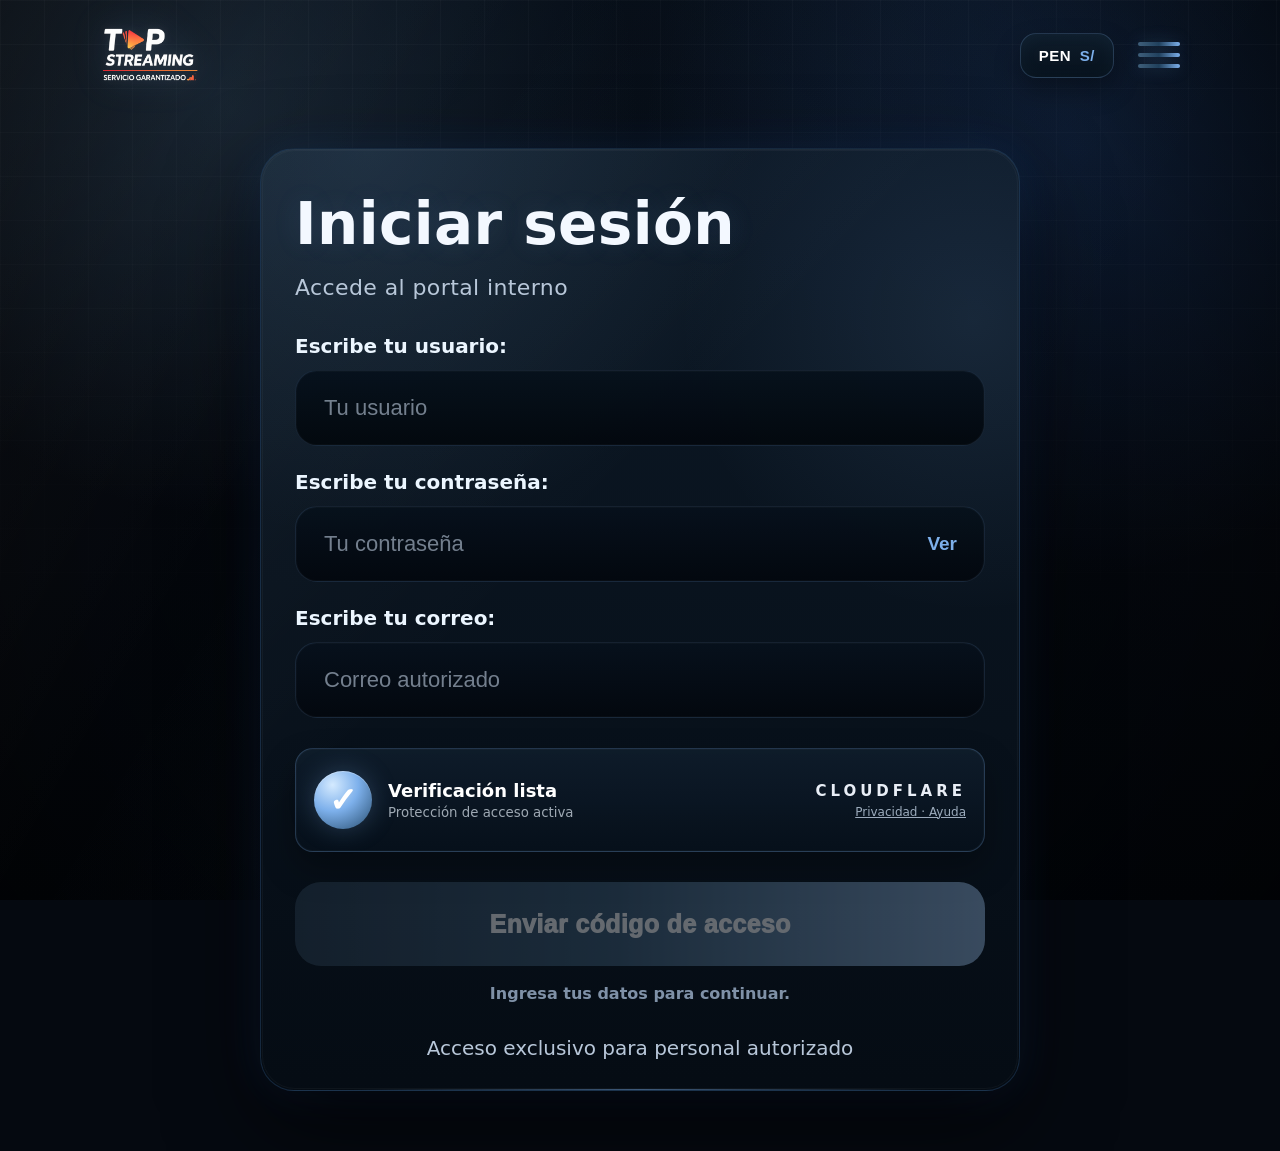
<file: toperu/index.html>
<!DOCTYPE html>
<html lang="es">
<head>
  <meta charset="UTF-8" />
  <meta name="viewport" content="width=device-width, initial-scale=1.0" />

  <title>Portal Interno | Chesttop</title>
  <link rel="icon" type="image/png" href="../assets/favicon.png" />
  <link rel="stylesheet" href="./style.css" />
</head>

<body>
  <div class="page-bg"></div>

  <header class="topbar">
    <div class="brand">
      <img src="../assets/LogoTop.png" alt="Chesttop" class="brand-logo" />
    </div>

    <div class="top-actions">
      <button class="currency-btn" type="button">
        PEN <span>S/</span>
      </button>

      <button class="menu-btn" type="button" aria-label="Menú">
        <span></span>
        <span></span>
        <span></span>
      </button>
    </div>
  </header>

  <main class="main">
    <section class="login-card">
      <div class="card-glow"></div>

      <h1>Iniciar sesión</h1>
      <p class="subtitle">Accede al portal interno</p>

      <form id="loginForm" autocomplete="off">
        <div class="field-group">
          <label for="usuario">Escribe tu usuario:</label>
          <input
            id="usuario"
            name="usuario"
            type="text"
            placeholder="Tu usuario"
            autocomplete="off"
          />
        </div>

        <div class="field-group">
          <label for="password">Escribe tu contraseña:</label>

          <div class="password-wrap">
            <input
              id="password"
              name="password"
              type="password"
              placeholder="Tu contraseña"
              autocomplete="new-password"
            />
            <button id="togglePassword" type="button">Ver</button>
          </div>
        </div>

        <div class="field-group">
          <label for="correo">Escribe tu correo:</label>
          <input
            id="correo"
            name="correo"
            type="email"
            placeholder="Correo autorizado"
            autocomplete="off"
          />
        </div>

        <div class="cloudflare-box">
          <div class="check-circle">
            <span>✓</span>
          </div>

          <div class="cf-text">
            <strong>Verificación lista</strong>
            <small>Protección de acceso activa</small>
          </div>

          <div class="cf-brand">
            <strong>CLOUDFLARE</strong>
            <small>Privacidad · Ayuda</small>
          </div>
        </div>

        <button id="btnEnviar" class="submit-btn" type="submit" disabled>
          Enviar código de acceso
        </button>

        <div id="otpBox" class="otp-box hidden">
  <label for="codigoOtp">Código recibido:</label>

  <input
    id="codigoOtp"
    type="text"
    inputmode="numeric"
    maxlength="6"
    placeholder="000000"
    autocomplete="one-time-code"
  />

  <button id="btnVerificar" class="verify-btn" type="button" disabled>
    Verificar código
  </button>
</div>

        <p id="mensaje" class="message">
          Ingresa tus datos para continuar.
        </p>
      </form>

      <p class="footer-note">
        Acceso exclusivo para personal autorizado
      </p>
    </section>
  </main>

  <script src="./app.js"></script>
</body>
</html>
</file>
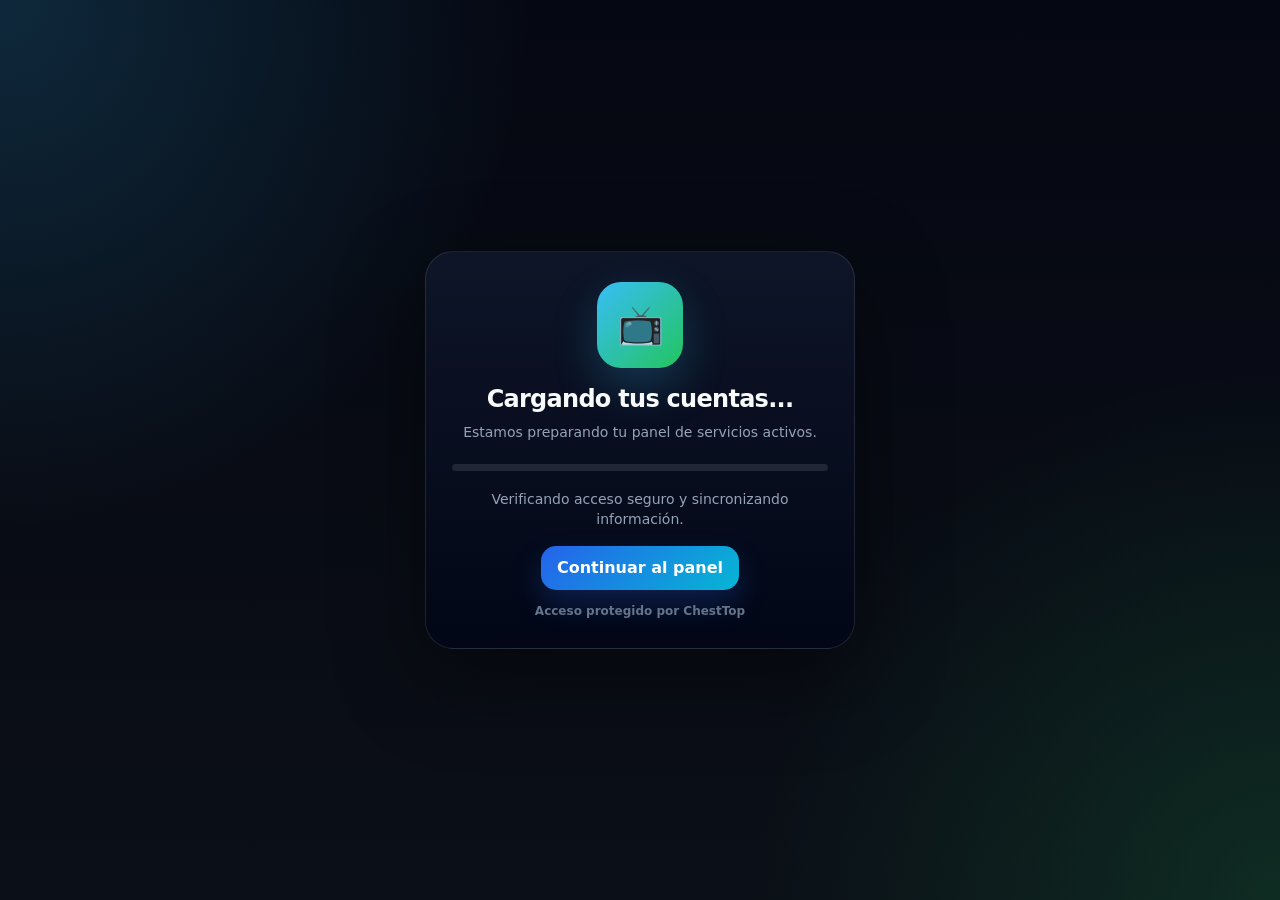
<file: portal.html>
<!doctype html>
<html lang="es">
<head>
  <meta charset="utf-8" />
  <meta name="viewport" content="width=device-width, initial-scale=1" />
  <title>Cargando cuentas | ChestTop</title>

  <meta name="robots" content="noindex, nofollow" />

  <script>
    const PORTAL_URL = "https://portal-test.chesttop.com/";

    const destino = PORTAL_URL + window.location.search + window.location.hash;

    setTimeout(() => {
      window.location.replace(destino);
    }, 1200);
  </script>

  <style>
    *{
      box-sizing:border-box;
    }

    body{
      margin:0;
      min-height:100vh;
      display:flex;
      align-items:center;
      justify-content:center;
      padding:24px;
      font-family:Inter,system-ui,-apple-system,BlinkMacSystemFont,"Segoe UI",Roboto,Arial,sans-serif;
      background:
        radial-gradient(circle at top left, rgba(56,189,248,.18), transparent 34%),
        radial-gradient(circle at bottom right, rgba(34,197,94,.16), transparent 34%),
        linear-gradient(180deg,#050812,#0b0f17);
      color:#f8fafc;
    }

    .card{
      width:min(430px,94vw);
      padding:30px 26px;
      border-radius:28px;
      text-align:center;
      border:1px solid rgba(255,255,255,.10);
      background:linear-gradient(180deg,rgba(15,23,42,.92),rgba(2,6,23,.90));
      box-shadow:0 28px 90px rgba(0,0,0,.45);
    }

    .logo{
      width:86px;
      height:86px;
      margin:0 auto 18px;
      border-radius:24px;
      display:flex;
      align-items:center;
      justify-content:center;
      font-size:38px;
      background:linear-gradient(135deg,#38bdf8,#22c55e);
      box-shadow:0 18px 45px rgba(56,189,248,.22);
    }

    h1{
      margin:0 0 8px;
      font-size:24px;
      line-height:1.15;
      letter-spacing:-.03em;
    }

    p{
      margin:0;
      color:#94a3b8;
      font-size:14px;
      line-height:1.45;
    }

    .bar{
      position:relative;
      width:100%;
      height:7px;
      margin:22px 0 18px;
      overflow:hidden;
      border-radius:999px;
      background:rgba(255,255,255,.10);
    }

    .bar::before{
      content:"";
      position:absolute;
      top:0;
      left:-45%;
      width:45%;
      height:100%;
      border-radius:999px;
      background:linear-gradient(90deg,#38bdf8,#22c55e);
      animation:loading 1.2s ease-in-out infinite;
    }

    @keyframes loading{
      0%{
        left:-45%;
      }

      100%{
        left:100%;
      }
    }

    .secure{
      margin-top:14px;
      color:#64748b;
      font-size:12px;
      font-weight:700;
    }

    a{
      display:inline-flex;
      align-items:center;
      justify-content:center;
      margin-top:16px;
      min-height:44px;
      padding:11px 16px;
      border-radius:15px;
      color:#ffffff;
      font-weight:900;
      text-decoration:none;
      background:linear-gradient(135deg,#2563eb,#06b6d4);
      box-shadow:0 14px 30px rgba(37,99,235,.24);
    }

    a:hover{
      filter:brightness(1.06);
      transform:translateY(-1px);
    }

    @media(max-width:520px){
      .card{
        padding:28px 22px;
        border-radius:24px;
      }

      .logo{
        width:78px;
        height:78px;
        font-size:34px;
      }

      h1{
        font-size:22px;
      }
    }
  </style>
</head>

<body>
  <main class="card">
    <div class="logo">📺</div>

    <h1>Cargando tus cuentas...</h1>
    <p>Estamos preparando tu panel de servicios activos.</p>

    <div class="bar"></div>

    <p>Verificando acceso seguro y sincronizando información.</p>

    <a id="portalLink" href="https://portal-test.chesttop.com/">
      Continuar al panel
    </a>

    <div class="secure">
      Acceso protegido por ChestTop
    </div>
  </main>

  <script>
    document.getElementById("portalLink").href = destino;
  </script>
</body>
</html>
</file>
<file: toperu/style.css>
:root {
  --bg-main: #050910;
  --bg-deep: #07101a;
  --bg-card: #0b1420;
  --bg-card-2: #0f1d2b;
  --bg-input: #07111c;

  --border-soft: rgba(96, 165, 250, 0.18);
  --border-strong: rgba(96, 165, 250, 0.38);
  --border-focus: rgba(125, 176, 235, 0.85);

  --text-main: #f3f8ff;
  --text-soft: #b8c7d9;
  --text-muted: #7f91a7;

  --steel: #3f5f7a;
  --steel-2: #4f7594;
  --blue-low: #1f3f5b;
  --blue: #3b82f6;
  --blue-soft: #7db0eb;
  --ice: #c7ddf5;

  --danger: #ff6b7a;
  --success: #7dd3fc;

  --shadow-card: 0 34px 90px rgba(0, 0, 0, 0.62);
  --shadow-blue: 0 0 44px rgba(59, 130, 246, 0.14);
}

* {
  box-sizing: border-box;
}

body {
  margin: 0;
  min-height: 100vh;
  font-family: system-ui, -apple-system, BlinkMacSystemFont, "Segoe UI", sans-serif;
  color: var(--text-main);
  background: var(--bg-main);
  overflow-x: hidden;
}

.page-bg {
  position: fixed;
  inset: 0;
  z-index: -2;
  background:
    radial-gradient(circle at 18% 12%, rgba(63, 95, 122, 0.34), transparent 31%),
    radial-gradient(circle at 84% 16%, rgba(59, 130, 246, 0.16), transparent 33%),
    radial-gradient(circle at 50% 92%, rgba(125, 176, 235, 0.10), transparent 38%),
    linear-gradient(180deg, #08111d 0%, #050910 48%, #02050a 100%);
}

.page-bg::before {
  content: "";
  position: absolute;
  inset: 0;
  background:
    linear-gradient(120deg, rgba(255,255,255,0.035), transparent 30%, rgba(125,176,235,0.025), transparent 72%),
    radial-gradient(circle at center, transparent 0%, rgba(0,0,0,0.24) 72%, rgba(0,0,0,0.52) 100%);
}

.page-bg::after {
  content: "";
  position: absolute;
  inset: 0;
  background:
    linear-gradient(rgba(255,255,255,0.022) 1px, transparent 1px),
    linear-gradient(90deg, rgba(255,255,255,0.022) 1px, transparent 1px);
  background-size: 44px 44px;
  mask-image: linear-gradient(to bottom, black, transparent 86%);
}

.topbar {
  width: 100%;
  max-width: 1120px;
  margin: 0 auto;
  padding: 28px 22px 18px;
  display: flex;
  align-items: center;
  justify-content: space-between;
}

.brand {
  display: flex;
  align-items: center;
  gap: 12px;
}

.brand-logo {
  height: 54px;
  max-width: 210px;
  object-fit: contain;
  filter:
    drop-shadow(0 0 18px rgba(125, 176, 235, 0.22))
    drop-shadow(0 0 4px rgba(255, 255, 255, 0.08));
}

.top-actions {
  display: flex;
  align-items: center;
  gap: 18px;
}

.currency-btn {
  border: 1px solid rgba(125, 176, 235, 0.24);
  background:
    linear-gradient(180deg, rgba(15, 29, 43, 0.94), rgba(7, 17, 28, 0.96));
  color: #ffffff;
  padding: 13px 18px;
  border-radius: 16px;
  font-size: 15px;
  font-weight: 850;
  letter-spacing: 0.5px;
  box-shadow:
    inset 0 0 18px rgba(125, 176, 235, 0.045),
    0 12px 26px rgba(0, 0, 0, 0.30);
}

.currency-btn span {
  color: var(--blue-soft);
  margin-left: 4px;
}

.menu-btn {
  width: 46px;
  height: 42px;
  border: 0;
  background: transparent;
  display: flex;
  flex-direction: column;
  justify-content: center;
  gap: 7px;
  cursor: pointer;
}

.menu-btn span {
  display: block;
  width: 42px;
  height: 4px;
  border-radius: 99px;
  background: linear-gradient(90deg, var(--steel), var(--blue-low), var(--blue-soft));
  box-shadow: 0 0 16px rgba(125, 176, 235, 0.26);
}

.main {
  width: 100%;
  max-width: 1120px;
  margin: 0 auto;
  padding: 48px 22px 60px;
}

.login-card {
  position: relative;
  width: 100%;
  max-width: 760px;
  margin: 0 auto;
  padding: 46px 34px 30px;
  border-radius: 34px;
  background:
    linear-gradient(180deg, rgba(13, 26, 40, 0.97), rgba(5, 12, 20, 0.99));
  border: 1px solid var(--border-soft);
  box-shadow:
    var(--shadow-card),
    var(--shadow-blue),
    inset 0 1px 0 rgba(255,255,255,0.055);
  overflow: hidden;
}

.login-card::before {
  content: "";
  position: absolute;
  inset: 1px;
  border-radius: 33px;
  pointer-events: none;
  border: 1px solid rgba(255,255,255,0.035);
}

.card-glow {
  position: absolute;
  inset: 0;
  pointer-events: none;
  background:
    radial-gradient(circle at 14% 0%, rgba(79, 117, 148, 0.20), transparent 34%),
    radial-gradient(circle at 94% 18%, rgba(125, 176, 235, 0.11), transparent 28%),
    linear-gradient(135deg, rgba(255,255,255,0.035), transparent 42%);
}

.login-card h1 {
  position: relative;
  margin: 0;
  font-size: clamp(36px, 8vw, 58px);
  line-height: 1;
  letter-spacing: 0.4px;
  color: var(--text-main);
  text-shadow: 0 0 28px rgba(125, 176, 235, 0.12);
}

.subtitle {
  position: relative;
  margin: 22px 0 34px;
  color: var(--text-soft);
  font-size: 22px;
  letter-spacing: 0.4px;
}

form {
  position: relative;
}

.field-group {
  margin-bottom: 24px;
}

.field-group label {
  display: block;
  margin-bottom: 12px;
  font-size: 20px;
  font-weight: 850;
  color: #ecf6ff;
}

input {
  width: 100%;
  height: 76px;
  padding: 0 28px;
  border-radius: 22px;
  border: 1px solid rgba(125, 176, 235, 0.15);
  outline: none;
  background:
    linear-gradient(180deg, rgba(7, 17, 28, 0.96), rgba(3, 8, 14, 0.96));
  color: var(--text-main);
  font-size: 22px;
  box-shadow:
    inset 0 0 0 1px rgba(255,255,255,0.018),
    0 0 0 rgba(125,176,235,0);
  transition: 0.22s ease;
}

input::placeholder {
  color: rgba(184, 199, 217, 0.62);
}

input:focus {
  border-color: var(--border-focus);
  box-shadow:
    0 0 0 4px rgba(125, 176, 235, 0.10),
    0 0 24px rgba(125, 176, 235, 0.14),
    inset 0 0 0 1px rgba(255,255,255,0.02);
}

.password-wrap {
  position: relative;
}

.password-wrap input {
  padding-right: 95px;
}

.password-wrap button {
  position: absolute;
  top: 50%;
  right: 22px;
  transform: translateY(-50%);
  border: 0;
  background: transparent;
  color: var(--blue-soft);
  font-size: 19px;
  font-weight: 850;
  cursor: pointer;
  transition: 0.2s ease;
}

.password-wrap button:hover {
  color: #ffffff;
  text-shadow: 0 0 14px rgba(125, 176, 235, 0.42);
}

.cloudflare-box {
  margin: 30px 0 30px;
  min-height: 104px;
  padding: 18px;
  border: 1px solid rgba(125, 176, 235, 0.24);
  border-radius: 18px;
  background:
    linear-gradient(180deg, rgba(15, 29, 43, 0.94), rgba(6, 16, 27, 0.98));
  display: flex;
  align-items: center;
  gap: 16px;
  box-shadow:
    inset 0 0 0 1px rgba(255,255,255,0.025),
    0 16px 34px rgba(0,0,0,0.30);
}

.check-circle {
  flex: 0 0 auto;
  width: 58px;
  height: 58px;
  border-radius: 50%;
  display: grid;
  place-items: center;
  background:
    radial-gradient(circle at 32% 24%, #d4eaff, #7db0eb 44%, #274d6e 100%);
  color: #ffffff;
  font-size: 34px;
  font-weight: 950;
  box-shadow:
    0 0 26px rgba(125, 176, 235, 0.26),
    inset 0 1px 0 rgba(255,255,255,0.28);
}

.cf-text {
  flex: 1;
  min-width: 0;
}

.cf-text strong {
  display: block;
  font-size: 18px;
  color: #ffffff;
}

.cf-text small {
  display: block;
  margin-top: 4px;
  color: rgba(236, 246, 255, 0.66);
}

.cf-brand {
  text-align: right;
  color: #ffffff;
}

.cf-brand strong {
  display: block;
  font-size: 15px;
  letter-spacing: 4px;
  color: rgba(243, 248, 255, 0.96);
}

.cf-brand small {
  display: block;
  margin-top: 5px;
  font-size: 12px;
  text-decoration: underline;
  color: rgba(220, 236, 255, 0.70);
}

.submit-btn {
  width: 100%;
  height: 84px;
  border: 0;
  border-radius: 26px;
  background:
    linear-gradient(90deg, #243f5a 0%, #315f86 46%, #7db0eb 100%);
  color: #ffffff;
  font-size: 25px;
  font-weight: 950;
  letter-spacing: 0.35px;
  cursor: pointer;
  box-shadow:
    0 18px 38px rgba(49, 95, 134, 0.24),
    0 0 34px rgba(125, 176, 235, 0.16),
    inset 0 1px 0 rgba(255,255,255,0.22);
  transition: 0.22s ease;
}

.submit-btn:disabled {
  cursor: not-allowed;
  opacity: 0.38;
  filter: grayscale(0.35);
  box-shadow: none;
}

.submit-btn:not(:disabled):hover {
  transform: translateY(-2px);
  box-shadow:
    0 24px 46px rgba(49, 95, 134, 0.34),
    0 0 42px rgba(125, 176, 235, 0.24),
    inset 0 1px 0 rgba(255,255,255,0.26);
}

.submit-btn:not(:disabled):active {
  transform: translateY(0);
}

.message {
  min-height: 24px;
  margin: 18px 0 0;
  text-align: center;
  color: var(--text-muted);
  font-size: 16px;
  font-weight: 650;
}

.message.ok {
  color: var(--success);
  text-shadow: 0 0 16px rgba(125, 211, 252, 0.16);
}

.message.error {
  color: var(--danger);
}

.footer-note {
  position: relative;
  margin: 28px 0 0;
  text-align: center;
  color: var(--text-soft);
  font-size: 20px;
}

.footer-note strong,
.footer-note span {
  color: var(--blue-soft);
}

.login-card::after {
  content: "";
  position: absolute;
  left: 12%;
  right: 12%;
  bottom: 0;
  height: 1px;
  background: linear-gradient(90deg, transparent, rgba(125, 176, 235, 0.48), transparent);
}

@media (max-width: 640px) {
  .topbar {
    padding: 24px 18px 14px;
  }

  .brand-logo {
    height: 46px;
    max-width: 185px;
  }

  .currency-btn {
    padding: 11px 14px;
    border-radius: 14px;
    font-size: 14px;
  }

  .top-actions {
    gap: 12px;
  }

  .menu-btn {
    width: 40px;
  }

  .menu-btn span {
    width: 34px;
    height: 4px;
  }

  .main {
    padding: 34px 14px 46px;
  }

  .login-card {
    padding: 38px 20px 26px;
    border-radius: 30px;
  }

  .login-card::before {
    border-radius: 29px;
  }

  .subtitle {
    font-size: 19px;
  }

  .field-group label {
    font-size: 18px;
  }

  input {
    height: 68px;
    border-radius: 19px;
    font-size: 19px;
    padding: 0 22px;
  }

  .password-wrap input {
    padding-right: 82px;
  }

  .password-wrap button {
    right: 18px;
    font-size: 17px;
  }

  .cloudflare-box {
    padding: 14px;
    gap: 12px;
    border-radius: 16px;
  }

  .check-circle {
    width: 48px;
    height: 48px;
    font-size: 28px;
  }

  .cf-text strong {
    font-size: 15px;
  }

  .cf-text small {
    font-size: 12px;
  }

  .cf-brand strong {
    font-size: 12px;
    letter-spacing: 3px;
  }

  .cf-brand small {
    font-size: 10px;
  }

  .submit-btn {
    height: 76px;
    border-radius: 23px;
    font-size: 22px;
  }

  .footer-note {
    font-size: 18px;
  }
}

@media (max-width: 420px) {
  .currency-btn {
    display: none;
  }

  .login-card h1 {
    font-size: 38px;
  }

  .cloudflare-box {
    align-items: flex-start;
  }

  .cf-brand {
    display: none;
  }
}

.hidden {
  display: none !important;
}

.otp-box {
  margin-top: 24px;
  padding: 22px;
  border-radius: 22px;
  border: 1px solid rgba(125, 176, 235, 0.24);
  background:
    linear-gradient(180deg, rgba(15, 29, 43, 0.92), rgba(6, 16, 27, 0.98));
  box-shadow:
    inset 0 0 0 1px rgba(255,255,255,0.025),
    0 16px 34px rgba(0,0,0,0.28);
}

.otp-box label {
  display: block;
  margin-bottom: 12px;
  font-size: 18px;
  font-weight: 850;
  color: #ecf6ff;
}

.otp-box input {
  text-align: center;
  letter-spacing: 8px;
  font-size: 28px;
  font-weight: 900;
}

.verify-btn {
  width: 100%;
  height: 72px;
  margin-top: 16px;
  border: 0;
  border-radius: 22px;
  background:
    linear-gradient(90deg, #243f5a 0%, #315f86 46%, #7db0eb 100%);
  color: #ffffff;
  font-size: 22px;
  font-weight: 950;
  cursor: pointer;
  box-shadow:
    0 18px 38px rgba(49, 95, 134, 0.24),
    0 0 34px rgba(125, 176, 235, 0.16),
    inset 0 1px 0 rgba(255,255,255,0.22);
  transition: 0.22s ease;
}

.verify-btn:disabled {
  cursor: not-allowed;
  opacity: 0.38;
  filter: grayscale(0.35);
  box-shadow: none;
}

.verify-btn:not(:disabled):hover {
  transform: translateY(-2px);
}
</file>
